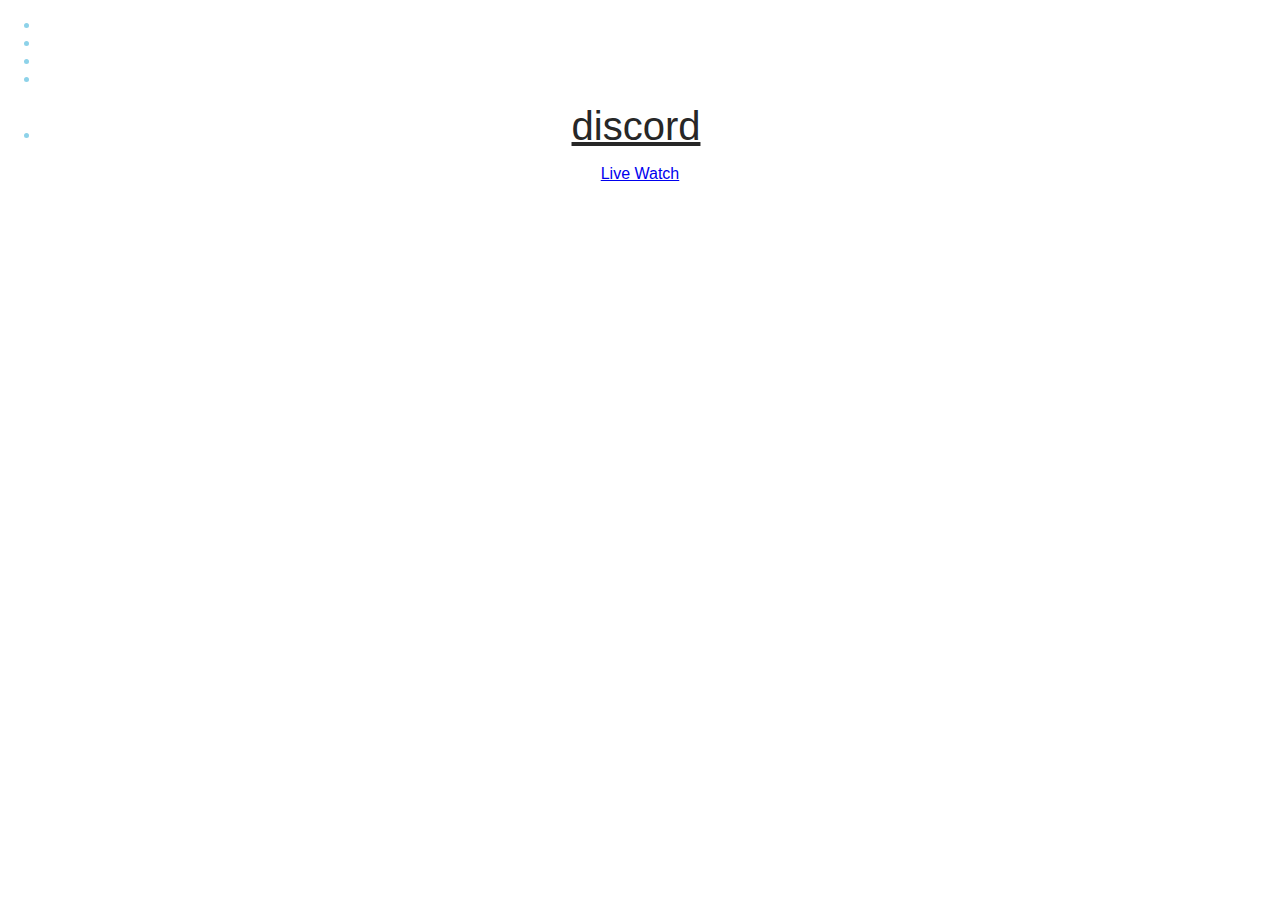
<file: cube/index.html>
<!DOCTYPE html>
<html lang="en">
  <head>
    <meta charset="UTF-8" />
    <meta http-equiv="X-UA-Compatible" content="IE=edge" />
    <meta name="viewport" content="width=device-width, initial-scale=1.0" />
    <title>cube</title>
    <link
      rel="stylesheet"
      href="https://pro.fontawesome.com/releases/v5.10.0/css/all.css"
      integrity="sha384-AYmEC3Yw5cVb3ZcuHtOA93w35dYTsvhLPVnYs9eStHfGJvOvKxVfELGroGkvsg+p"
      crossorigin="anonymous"
    />
    <link rel="stylesheet" href="./style.css" />
  </head>
  <body>
    <div class="footer-main-div">
    <footer class="footer-social-icon">
      <ul>
          <li>
            <a href="#" target="blank"><i class="fab fa-facebook"></i></a>
          </li>
        <li>
          <a href="#" target="blank"><i class="fab fa-github"></i></a>
        </li>
        <li>
          <a href="#" target="blank"><i class="fab fa-discord"></i></i></a>
        </li>
        <li>
          <a href="#" target="blank"><i class="fab fa-linkedin-in"></i></i></a>
        </li>
      </ul>
    </footer>
  </div> 
    <!-- <div class="rotating-box">
      <div class="single-rd">
        <div class="front-side"><p>hey</p></div>
        <div class="back-side"><p>are</p></div>
        <div class="left-side"><p>how</p></div>
        <div class="right-side"><p>you</p></div>
        <div class="top-side"></div>
        <div class="bottom-side"></div>
      </div> -->
      <ul>
    <li><a class="link project1" href="./project.html"
      ><i class="fas fa-code"></i
    >discord</a></li>
      </ul>
    <a class="link project2" href="./project.html">Live Watch</a>
  </body>
</html>
</file>
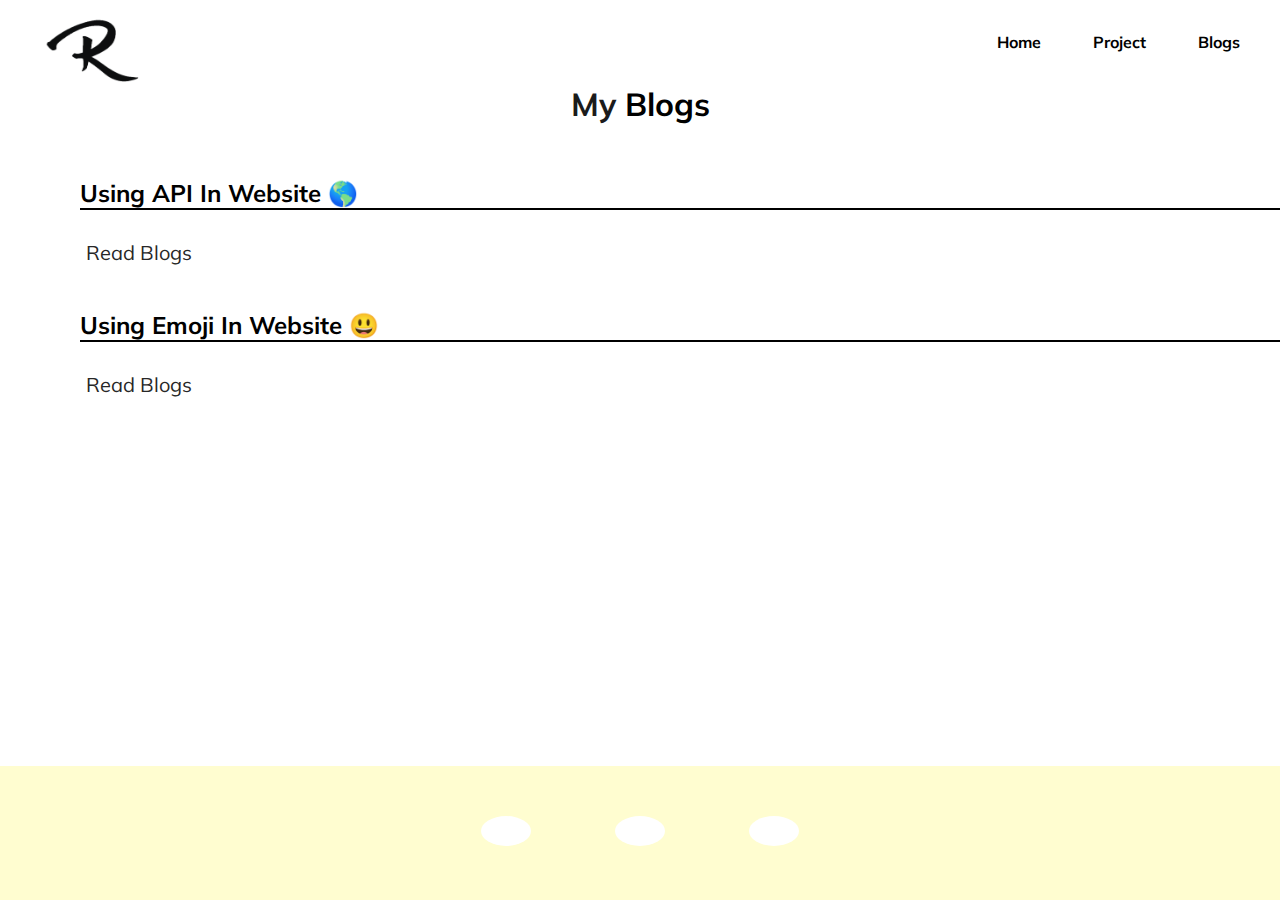
<file: blogs.html>
<!DOCTYPE html>
<html lang="en">
  <head>
    <meta charset="UTF-8" />
    <meta http-equiv="X-UA-Compatible" content="IE=edge" />
    <meta name="viewport" content="width=device-width, initial-scale=1.0" />
    <link rel="stylesheet" href="./style.css" />
    <link
      rel="stylesheet"
      href="https://pro.fontawesome.com/releases/v5.10.0/css/all.css"
      integrity="sha384-AYmEC3Yw5cVb3ZcuHtOA93w35dYTsvhLPVnYs9eStHfGJvOvKxVfELGroGkvsg+p"
      crossorigin="anonymous"
    />
    <title>Rushikesh | Blogs</title>
  </head>
  <body>
    <nav class="navigation container">
      <div class="image">
        <img src="./logo/logo.png" alt="" />
      </div>
      <ul class="list-out-inline nav-pills">
        <li class="list-item-inline">
          <a class="link link" href="./index.html">Home</a>
        </li>
        <li class="list-item-inline">
          <a class="link" href="./project.html">Project</a>
        </li>
        <li class="list-item-inline">
          <a class="link" href="./blogs.html">Blogs</a>
        </li>
      </ul>
    </nav>
    <header class="hero">
      <h1 class="hero-headings">
        My<span class="heading-inverted"> Blogs</span>
      </h1>
    </header>
    <section class="section">
      <div class="container1 container1-center">
        <h2>Using API In Website 🌎</h2>
     
        <a class="link Blogs1" href="https://medium.com/@shirsatrushikesh6/using-api-in-website-1b88e083eecb"
        target="_blank"  ><i class="fas fa-blog"></i>Read Blogs</a
        >
      </div>
    </section>
    
      <div class="container1 container1-center">
        <h2>Using Emoji In Website 😃</h2>
      
        <a class="link Blogs1" href="https://medium.com/@shirsatrushikesh6/geekforgeeks-6857605787ed"
        target="_blank"  ><i class="fas fa-blog"></i>Read Blogs</a
        >
      </div>
    </section>
    
    <div class="footer-main-div1">
      <footer class="footer-social-icon">
        <ul>
          <li>
            <a href="https://twitter.com/Rushike82547286" target="blank"><i class="fab fa-twitter"></i></a>
          </li>
          <li>
            <a href="https://github.com/Rushikesh222" target="blank"><i class="fab fa-github"></i></a>
          </li>
          <li>
            <a href="https://www.linkedin.com/in/rushikesh-shirsat-42459a229/" target="blank"><i class="fab fa-linkedin-in"></i></i></a>
          </li>
        </ul>
      </footer>
    </div> 
  </body>
</html>
</file>
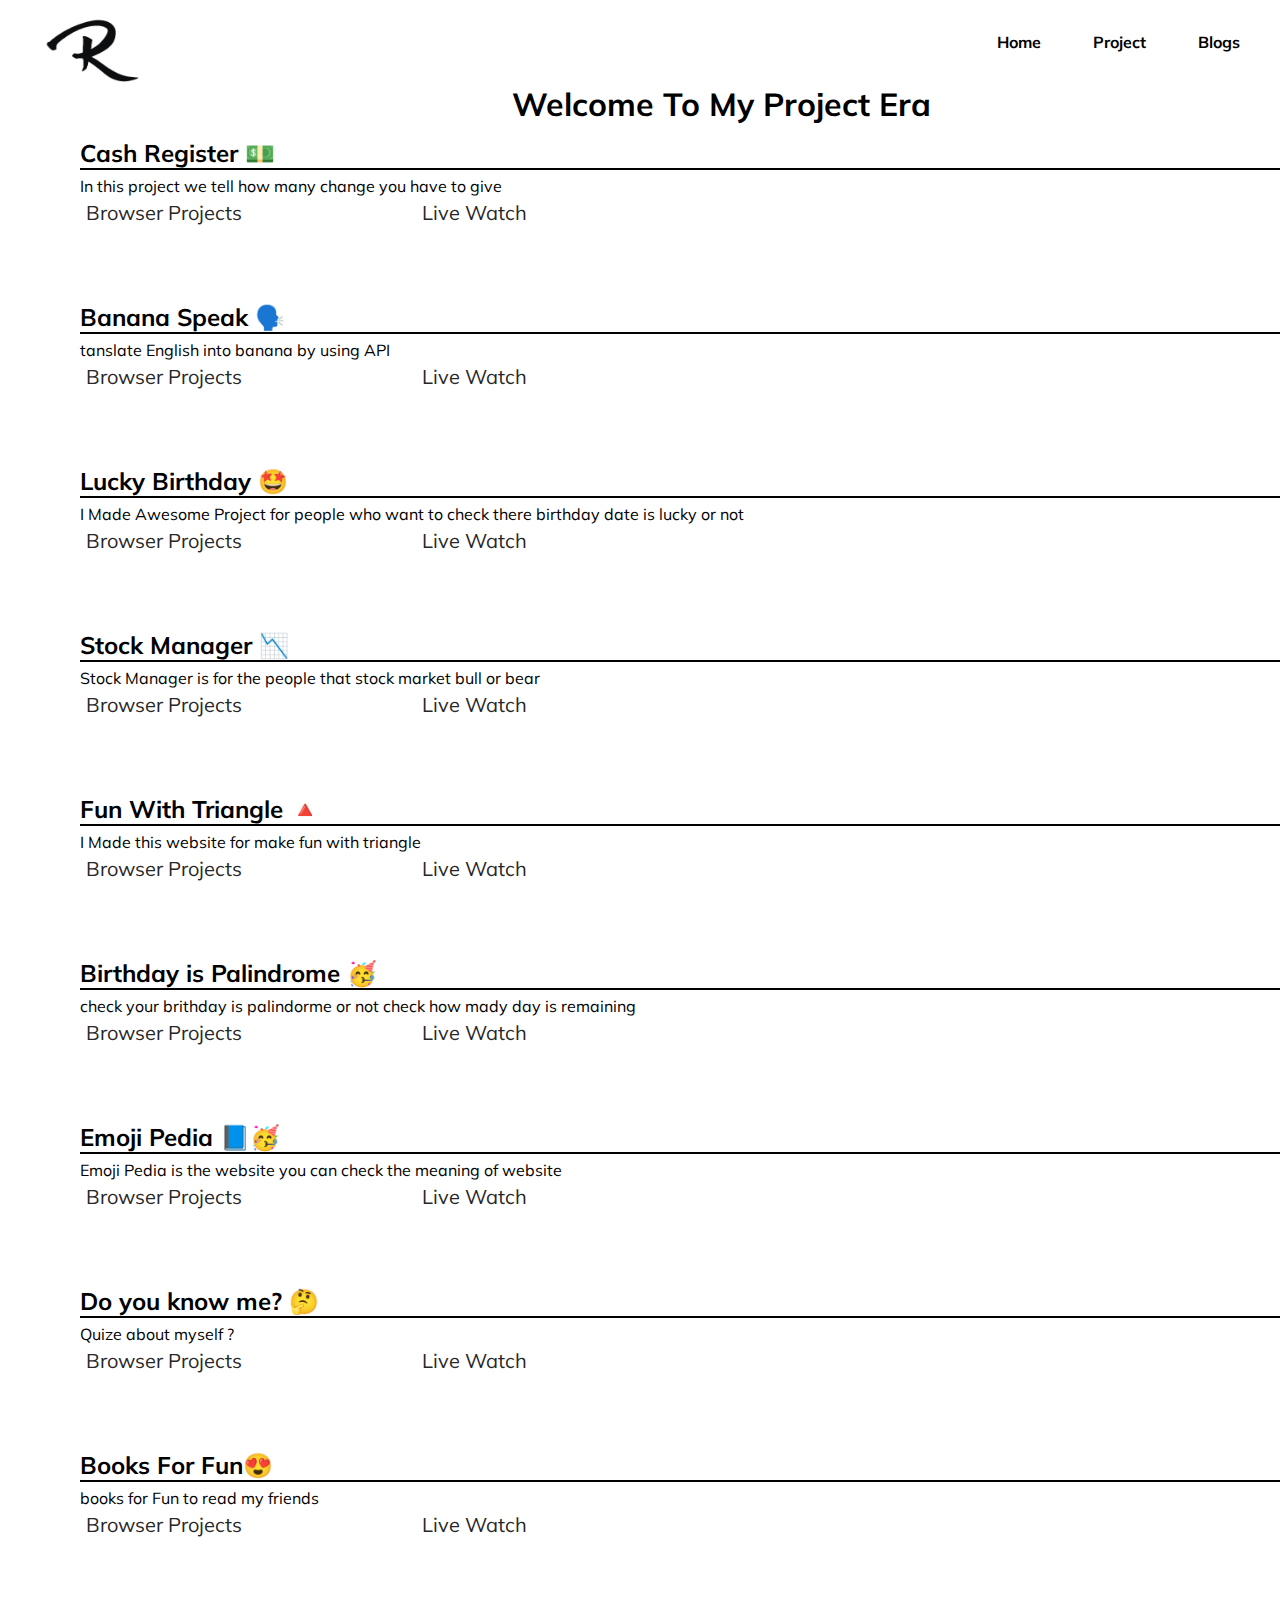
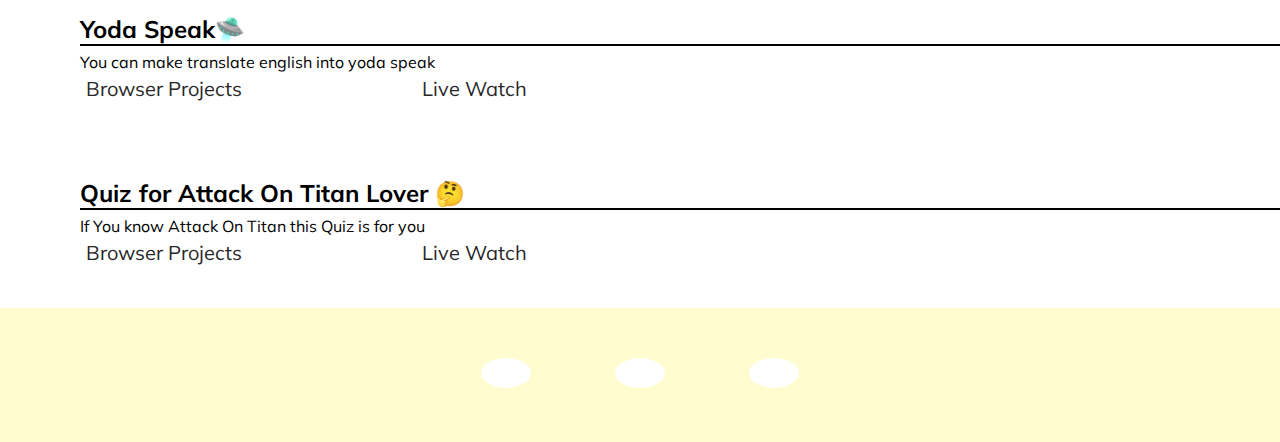
<file: project.html>
<!DOCTYPE html>
<html lang="en">
  <head>
    <meta charset="UTF-8" />
    <meta http-equiv="X-UA-Compatible" content="IE=edge" />
    <meta name="viewport" content="width=device-width, initial-scale=1.0" />
    <link rel="stylesheet" href="./style.css" />
    <link
      rel="stylesheet"
      href="https://pro.fontawesome.com/releases/v5.10.0/css/all.css"
      integrity="sha384-AYmEC3Yw5cVb3ZcuHtOA93w35dYTsvhLPVnYs9eStHfGJvOvKxVfELGroGkvsg+p"
      crossorigin="anonymous"
    />
    <title>Project</title>
  </head>
  <body>
    <nav class="navigation container">
      <div class="image">
        <img src="./logo/logo.png" alt="" />
      </div>
      <ul class="list-out-inline nav-pills">
        <li class="list-item-inline">
          <a class="link link" href="./index.html"target="_blank" >Home</a>
        </li>
        <li class="list-item-inline">
          <a class="link" href="./project.html"target="_blank" >Project</a>
        </li>
        <li class="list-item-inline">
          <a class="link" href="./blogs.html" target="_blank" >Blogs</a>
        </li>
      </ul>
    </nav>
    <h1 class="project-heading">Welcome To My Project Era</h1>
    <section class="section">
      <div class="container1 container1-center">
        <h2>Cash Register 💵</h2>
        <p>In this project we tell how many change you have to give</p>
        <a class="link project1" href="https://github.com/Rushikesh222/Cash-Register"
        target="_blank"  ><i class="fas fa-code"></i>Browser Projects</a
        >
        <a class="link project2" href="https://cashregister15.netlify.app/"
        target="_blank"  ><i class="far fa-play-circle"></i>Live Watch</a
        >
      </div>
    </section>
    <section class="section">
      <div class="container1 container1-center">
        <h2>Banana Speak 🗣️</h2>
        <p>tanslate English into banana by using API </p>
        <a class="link project4" href="https://github.com/Rushikesh222/Banana-speak"
        target="_blank"  ><i class="fas fa-code"></i>Browser Projects</a
        >
        <a class="link project5" href="https://bananatranslatewow.netlify.app/"
        target="_blank" ><i class="far fa-play-circle"></i>Live Watch</a
        >
      </div>
    </section>
   
    <section class="section">
      <div class="container1 container1-center">
        <h2>Lucky Birthday 🤩</h2>
        <p>I Made Awesome Project for people who want to check there birthday date is lucky or not </p>
        <a class="link project6" href="https://github.com/Rushikesh222/Lucky-Birthday/"
        target="_blank" ><i class="fas fa-code"></i>Browser Projects</a
        >
        <a class="link project7" href="https://lucky-birthdatego.netlify.app/"
        target="_blank"  ><i class="far fa-play-circle"></i>Live Watch</a
        >
      </div>
    </section>
    <section class="section">
      <div class="container1 container1-center">
        <h2>Stock Manager 📉</h2>
        <p>Stock Manager is for the people that stock market bull or bear</p>
        <a class="link project8" href="https://github.com/Rushikesh222/Stock"
        target="_blank"  ><i class="fas fa-code"></i>Browser Projects</a
        >
        <a class="link project9" href="https://yourstockinfo.netlify.app/"
        target="_blank" ><i class="far fa-play-circle"></i>Live Watch</a
        >
      </div>
    </section>
    <section class="section"> 
      <div class="container1 container1-center">
        <h2>Fun With Triangle 🔺</h2>
        <p>I Made this website for make fun with triangle</p>
        <a class="link project10" href="https://github.com/Rushikesh222/triangle-fun"
        target="_blank"  ><i class="fas fa-code"></i>Browser Projects</a
        >
        <a class="link project11" href="https://funwithtriangle42.netlify.app/"
         target="_blank" ><i class="far fa-play-circle"></i>Live Watch</a
        >
      </div>
    </section>
    <section class="section"> 
      <div class="container1 container1-center">
        <h2>Birthday is Palindrome 🥳</h2>
        <p>check your brithday is palindorme or not check how mady day is remaining </p>
        <a class="link project10" href="https://github.com/Rushikesh222/Birthday-palindrome"
        target="_blank" ><i class="fas fa-code"></i>Browser Projects</a
        >
        <a class="link project11" href="https://birthdayispalindrome2.netlify.app/"
        target="_blank" ><i class="far fa-play-circle"></i>Live Watch</a
        >
      </div>
    </section>
    <section class="section"> 
      <div class="container1 container1-center">
        <h2>Emoji Pedia 📘🥳 </h2>
        <p>Emoji Pedia is the website you can check the meaning of website </p>
        <a class="link project10" href="https://codesandbox.io/s/neogcamp-emojipedia-forked-bvlwkd?file=/src/App.js"
        target="_blank" ><i class="fas fa-code"></i>Browser Projects</a
        >
        <a class="link project11" href="https://bvlwkd.csb.app/"
        target="_blank" ><i class="far fa-play-circle"></i>Live Watch</a
        >
      </div>
    </section>
    <section class="section"> 
      <div class="container1 container1-center">
        <h2>Do you know me? 🤔</h2>
        <p>Quize about myself ? </p>
        <a class="link project10" href="https://github.com/Rushikesh222/CLI-Quiz-App"
        target="_blank" ><i class="fas fa-code"></i>Browser Projects</a
        >
        <a class="link project11" href="https://replit.com/@RushikeshShirsa/Quize-App-2?embed=1&output=1#index.js"
        target="_blank" ><i class="far fa-play-circle"></i>Live Watch</a
        >
      </div>
    </section>
    <section class="section"> 
      <div class="container1 container1-center">
        <h2>Books For Fun😍</h2>
        <p>books for Fun to read my friends </p>
        <a class="link project10" href="https://codesandbox.io/s/bookscollection-forked-k3f3gh?file=/src/App.js"
        target="_blank" ><i class="fas fa-code"></i>Browser Projects</a
        >
        <a class="link project11" href="https://fun-for-books.netlify.app/"
        target="_blank" ><i class="far fa-play-circle"></i>Live Watch</a
        >
      </div>
    </section>
    <section class="section"> 
      <div class="container1 container1-center">
        <h2>Yoda Speak🛸</h2>
        <p>You can make translate english into yoda speak </p>
        <a class="link project10" href="https://github.com/Rushikesh222/Yoda-talk"
        target="_blank" ><i class="fas fa-code"></i>Browser Projects</a
        >
        <a class="link project11" href="https://yoda-speak2.netlify.app/"
        target="_blank" ><i class="far fa-play-circle"></i>Live Watch</a
        >
      </div>
    </section>
    <section class="section"> 
      <div class="container1 container1-center">
        <h2>Quiz for Attack On Titan Lover 🤔</h2>
        <p>If You know Attack On Titan this Quiz is for you </p>
        <a class="link project10" href="https://github.com/Rushikesh222/AOT-Quiz_APP"
        target="_blank" ><i class="fas fa-code"></i>Browser Projects</a
        >
        <a class="link project11" href="https://replit.com/@RushikeshShirsa/AOT-QuizAPP?embed=1&output=1#index.js"
        target="_blank" ><i class="far fa-play-circle"></i>Live Watch</a
        >
      </div>
    </section>
    <div class="footer-main-div">
      <footer class="footer-social-icon">
        <ul>
          <li>
            <a href="https://twitter.com/Rushike82547286" target="blank"><i class="fab fa-twitter"  ></i></a>
          </li>
          <li>
            <a href="https://github.com/Rushikesh222" target="blank"><i class="fab fa-github"></i></a>
          </li>
          <li>
            <a href="https://www.linkedin.com/in/rushikesh-shirsat-42459a229/" target="blank"><i class="fab fa-linkedin-in"></i></i></a>
          </li>
        </ul>
      </footer>
    </div> 
  </body>
</html>
</file>
<file: cube/style.css>
.rotating-box {
  width: 400px;
  height: 400px;
  margin: 100px auto;
  perspective: 800px;
}
.single-rd {
  width: 400px;
  color: #ffffff;
  font-size: 60px;
  text-align: center;
  animation: rotate 15s linear infinite;
  transform-style: preserve-3d;
}
.single-rd div {
  position: absolute;
  width: 400px;
  height: 400px;
}
.front-side {
  transform: translateZ(200px);
  background: tomato;
}
.back-side {
  transform: rotateY(180deg) translateZ(200px);
  background: tomato;
}
.left-side {
  transform: rotateY(-90deg) translateX(-200px);
  background: tomato;
  transform-origin: left;
}
.right-side {
  transform: rotateY(90deg) translateX(200px);
  background: tomato;
  transform-origin: right;
}
.top-side {
  transform: rotateX(-90deg) translateY(-200px);
  background: tomato;
  transform-origin: top;
}
.bottom-side {
  transform: rotateX(90deg) translateY(200px);
  background: tomato;
  transform-origin: bottom;
}
@keyframes rotate {
  0% {
    transform: rotateY(0);
  }
  100% {
    transform: rotateY(368deg);
  }
}
body {
  margin: unset;
  height: 100vh;
  background-color: white;
  color: rgb(141, 210, 233);
  font-family: sans-serif;
  text-align: center;
}
.single-rd {
  box-sizing: border-box;
  transform-style: preserve-3d;
  top: 50%;
  left: 50%;
  position: relative;
  width: 250px;
  height: 250px;
  transition: 2s cubic-bezier(0.68, -0.55, 0.27, 1.55);
  transform: translate(-50%, -50%);
}
.single-rd .face {
  width: 250px;
  height: 250px;
  position: absolute;
  border: 2px solid #27f0e6;
  background-color: #63d5f170;
  box-shadow: 0px 0px 150px #27f0e6;
}
.single-rd .face.top {
  transform: rotateX(90deg);
  margin-top: -50%;
}
.single-rd .face.right {
  transform: rotateY(90deg);
  margin-left: 50%;
}
.single-rd .face.left {
  transform: rotateY(-90deg);
  margin-left: -50%;
}
.single-rd .face.bottom {
  transform: rotateX(90deg);
  margin-top: 50%;
}
.single-rd .face.back {
  transform: translateZ(125px);
}
.single-rd .face.front {
  transform: translateZ(-125px);
}
.single-rd:hover {
  transform: rotateX(-25deg) rotateY(-40deg) translate(-50%, -50%);
  transition: 2s cubic-bezier(0.68, 0.55, 0.27, 1.55);
}

.project1 {
  padding-right: 60px;
  color: #272727;
  font-size: 40px;
}
.project1 i {
  padding-right: 10px;
  margin-right: 2px;
}
.fas:hover {
  color: lightgray;
}
</file>
<file: style.css>
@import url("https://fonts.googleapis.com/css2?family=Mulish:ital,wght@1,700&family=Roboto:ital,wght@1,700&display=swap");
:root {
  ---primary-color: black;
  ---drak-gray: rgb(27, 27, 27);
}
* {
  font-family: "Mulish", sans-serif;
  padding: 0;
  margin: 0;
}
body {
  background-image: #fffdd0;
  width: 100%;
  height: 100vh;
  overflow-x: hidden;
}

.container {
  padding: 0rem 1rem;
  color: black;
}
.container-center {
  max-width: 600px;
  margin: auto;
}
.link {
  text-decoration: none;
  padding: 0.5rem 1rem;
}
.primary-link {
  color: var(---primary-color);
  border-radius: 0.5rem;
}
.primary-link:hover {
  border-bottom: black solid;
  border-bottom-right-radius: 1rem;
  border-bottom-left-radius: 1rem;
}
.secondary-link {
  color: var(---primary-color);
  border-radius: 0.5rem;
}
.secondary-link:hover {
  border-bottom: black solid;
  border-bottom-right-radius: 1rem;
  border-bottom-left-radius: 1rem;
}
.list-non-bullet {
  list-style: none;
}
.list-item-inline {
  display: inline;
  padding: 0rem 0.5rem;
}
.list-item-inline:hover {
  background: #faf7b8;
  border-bottom: black solid;
  border-bottom-right-radius: 1rem;
  border-bottom-left-radius: 1rem;
  padding: 0.5rem 0.5rem;
}
.image img {
  position: absolute;
  top: 12px;
  height: 80px;
  width: 150px;
  background-repeat: no-repeat;
  background-size: cover;
}

.navigation {
  color: black;
  padding: 2rem 1rem;
  border-top-right-radius: 1rem;
  border-bottom-left-radius: 1rem;
}
.navigation .nav-pills {
  text-align: right;
}
.navigation .link {
  color: black;
}
.navigation .link {
  font-weight: bold;
}

.hero .hero-headings {
  text-align: center;
  color: var(---drak-gray);
}
.hero .hero-headings .heading-inverted {
  color: var(---primary-color);
}
.section {
  margin: 20px 20px;
  height: 5rem;
  padding: 2rem;
}

.section h1 {
  text-align: center;
}
.ow {
  padding: 1rem 0.5rem;
  background-color: var(---black-off);
}

.cube {
  background-color: white transparent;
  color: rgb(141, 210, 233) transparent;
  font-family: sans-serif;
  text-align: center;
}
.single-rd {
  opacity: 0;
  box-sizing: border-box;
  transform-style: preserve-3d;
  top: 50%;
  left: 80%;
  position: relative;
  width: 250px;
  height: 250px;
  transition: 2s cubic-bezier(0.68, -0.55, 0.27, 1.55);
  transform: translate(-50%, -50%);
}
.single-rd .face {
  width: 250px;
  height: 250px;
  position: absolute;
  border: 2px solid #27f0e6;
  background-color: #63d5f170;
  box-shadow: 0px 0px 150px #27f0e6;
}
.single-rd .face.top {
  transform: rotateX(90deg);
  margin-top: -50%;
}
.single-rd .face.right {
  transform: rotateY(90deg);
  margin-left: 50%;
}
.single-rd .face.left {
  transform: rotateY(-90deg);
  margin-left: -50%;
}
.single-rd .face.bottom {
  transform: rotateX(90deg);
  margin-top: 50%;
}
.single-rd .face.back {
  transform: translateZ(125px);
}
.single-rd .face.front {
  transform: translateZ(-125px);
}
.active {
  opacity: 1;
  transform: rotateX(-25deg) rotateY(-40deg) translate(-50%, -50%);
  transition: 2s cubic-bezier(0.68, 0.55, 0.27, 1.55);
  left: 47%;
  top: 30%;
  margin-top: 10%;
}

.footer-main-div {
  width: 100%;
  height: auto;
  margin: auto;
  bottom: 0;
  background: #fffdd0;
  padding: 10px 0px;
  position: relative;
}
.footer-social-icon {
  width: 100%;
  height: auto;
  margin: auto;
}
.footer-social-icon ul {
  margin: 0px;
  padding: 0px;
  text-align: center;
}
.footer-social-icon ul li {
  display: inline-block;
  width: 50px;
  height: 30px;
  margin: 40px 40px;
  border-radius: 100%;
  background: white;
}
.footer-social-icon ul li a {
  color: #272727;
  font-size: 40px;
}
.footer-social-icon ul li a i {
  line-height: 50px;
}
.fab:hover {
  color: lightgray;
}
.project-heading {
  position: absolute;
  text-align: center;
  left: 40%;
}
.container1 h2 {
  position: absolute;
  left: 5rem;
  border-bottom: black solid 2px;
  width: 80rem;
  margin-top: 0.1rem;
}
.container1 p {
  position: absolute;
  left: 5rem;
  margin-top: 2.5rem;
}

.project1 {
  position: absolute;
  margin-top: 3.5rem;
  color: var(---primary-color);
  border-radius: 0.5rem;
  left: 4rem;
  color: #272727;
  font-size: 20px;
}
.project1 i {
  padding-right: 4px;
  margin-right: 2px;
}
.project1:hover {
  border-bottom: black solid;
  border-bottom-right-radius: 1rem;
  border-bottom-left-radius: 1rem;
}
.project2 {
  position: absolute;
  margin-top: 3.5rem;
  color: var(---primary-color);
  border-radius: 0.5rem;
  left: 25rem;
  color: #272727;
  font-size: 20px;
}
.project2 i {
  padding-right: 4px;
  margin-right: 2px;
}
.project2:hover {
  border-bottom: black solid;
  border-bottom-right-radius: 1rem;
  border-bottom-left-radius: 1rem;
}
.project4 {
  position: absolute;
  margin-top: 3.5rem;
  color: var(---primary-color);
  border-radius: 0.5rem;
  left: 4rem;
  color: #272727;
  font-size: 20px;
}
.project4 i {
  padding-right: 4px;
  margin-right: 2px;
}
.project4:hover {
  border-bottom: black solid;
  border-bottom-right-radius: 1rem;
  border-bottom-left-radius: 1rem;
}
.project5 {
  position: absolute;
  margin-top: 3.5rem;
  color: var(---primary-color);
  border-radius: 0.5rem;
  left: 25rem;
  color: #272727;
  font-size: 20px;
}
.project5 i {
  padding-right: 4px;
  margin-right: 2px;
}
.project5:hover {
  border-bottom: black solid;
  border-bottom-right-radius: 1rem;
  border-bottom-left-radius: 1rem;
}

.project6 {
  position: absolute;
  margin-top: 3.5rem;
  color: var(---primary-color);
  border-radius: 0.5rem;
  left: 4rem;
  color: #272727;
  font-size: 20px;
}
.project6 i {
  padding-right: 4px;
  margin-right: 2px;
}
.project6:hover {
  border-bottom: black solid;
  border-bottom-right-radius: 1rem;
  border-bottom-left-radius: 1rem;
}
.project7 {
  position: absolute;
  margin-top: 3.5rem;
  color: var(---primary-color);
  border-radius: 0.5rem;
  left: 25rem;
  color: #272727;
  font-size: 20px;
}
.project7 i {
  padding-right: 4px;
  margin-right: 2px;
}
.project7:hover {
  border-bottom: black solid;
  border-bottom-right-radius: 1rem;
  border-bottom-left-radius: 1rem;
}
.project8 {
  position: absolute;
  margin-top: 3.5rem;
  color: var(---primary-color);
  border-radius: 0.5rem;
  left: 4rem;
  color: #272727;
  font-size: 20px;
}
.project8 i {
  padding-right: 4px;
  margin-right: 2px;
}
.project8:hover {
  border-bottom: black solid;
  border-bottom-right-radius: 1rem;
  border-bottom-left-radius: 1rem;
}
.project9 {
  position: absolute;
  margin-top: 3.5rem;
  color: var(---primary-color);
  border-radius: 0.5rem;
  left: 25rem;
  color: #272727;
  font-size: 20px;
}
.project9 i {
  padding-right: 4px;
  margin-right: 2px;
}
.project9:hover {
  border-bottom: black solid;
  border-bottom-right-radius: 1rem;
  border-bottom-left-radius: 1rem;
}
.project10 {
  position: absolute;
  margin-top: 3.5rem;
  color: var(---primary-color);
  border-radius: 0.5rem;
  left: 4rem;
  color: #272727;
  font-size: 20px;
}
.project10 i {
  padding-right: 4px;
  margin-right: 2px;
}
.project10:hover {
  border-bottom: black solid;
  border-bottom-right-radius: 1rem;
  border-bottom-left-radius: 1rem;
}
.project11 {
  position: absolute;
  margin-top: 3.5rem;
  color: var(---primary-color);
  border-radius: 0.5rem;
  left: 25rem;
  color: #272727;
  font-size: 20px;
}
.project11 i {
  padding-right: 4px;
  margin-right: 2px;
}
.project11:hover {
  border-bottom: black solid;
  border-bottom-right-radius: 1rem;
  border-bottom-left-radius: 1rem;
}

.fas:hover {
  color: lightgray;
}

.Blogs1 {
  position: absolute;
  margin-top: 3.5rem;
  color: var(---primary-color);
  border-radius: 0.5rem;
  left: 4rem;
  color: #272727;
  font-size: 20px;
}
.Blogs1 i {
  padding-right: 4px;
  margin-right: 2px;
}
.Blogs1:hover {
  border-bottom: black solid;
  border-bottom-right-radius: 1rem;
  border-bottom-left-radius: 1rem;
}
.footer-main-div1 {
  width: 100%;
  height: auto;
  margin: auto;
  bottom: 0;
  background: #fffdd0;
  padding: 10px 0px;
  position: absolute;
}
</file>
